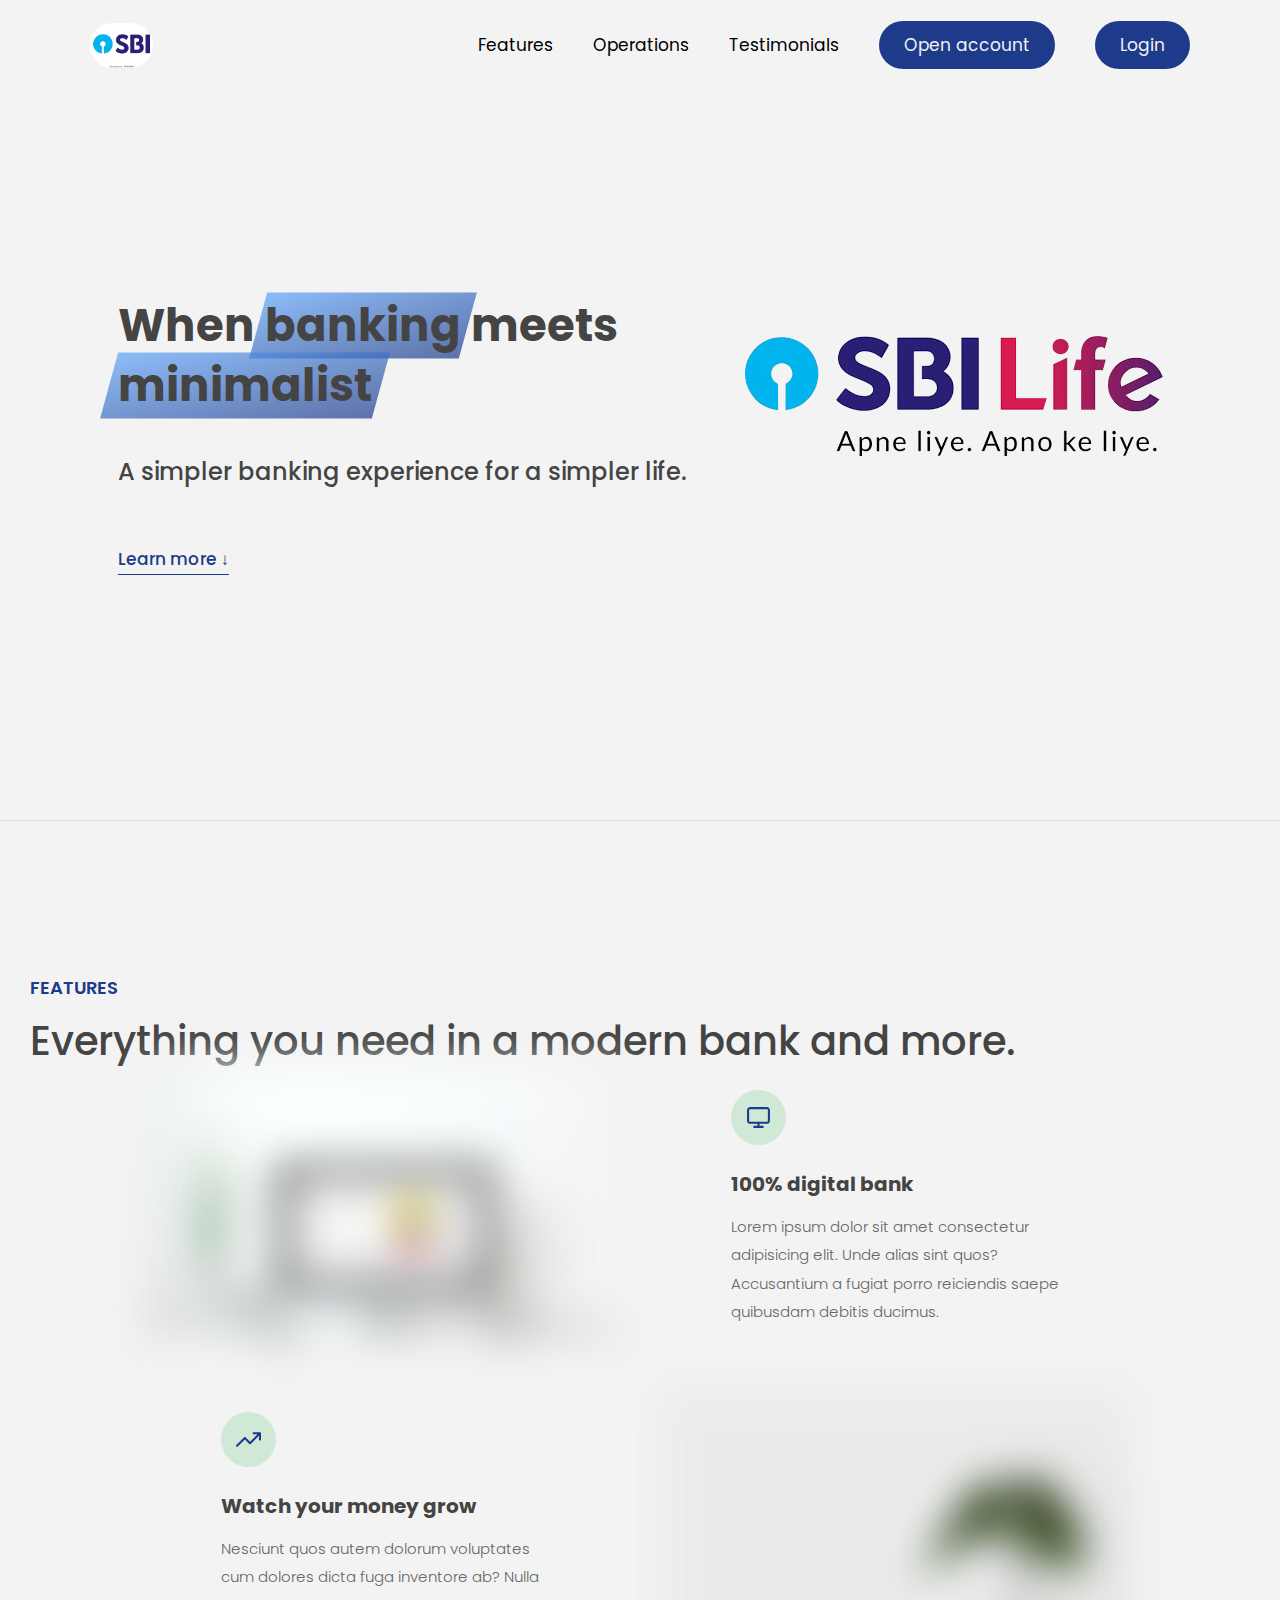
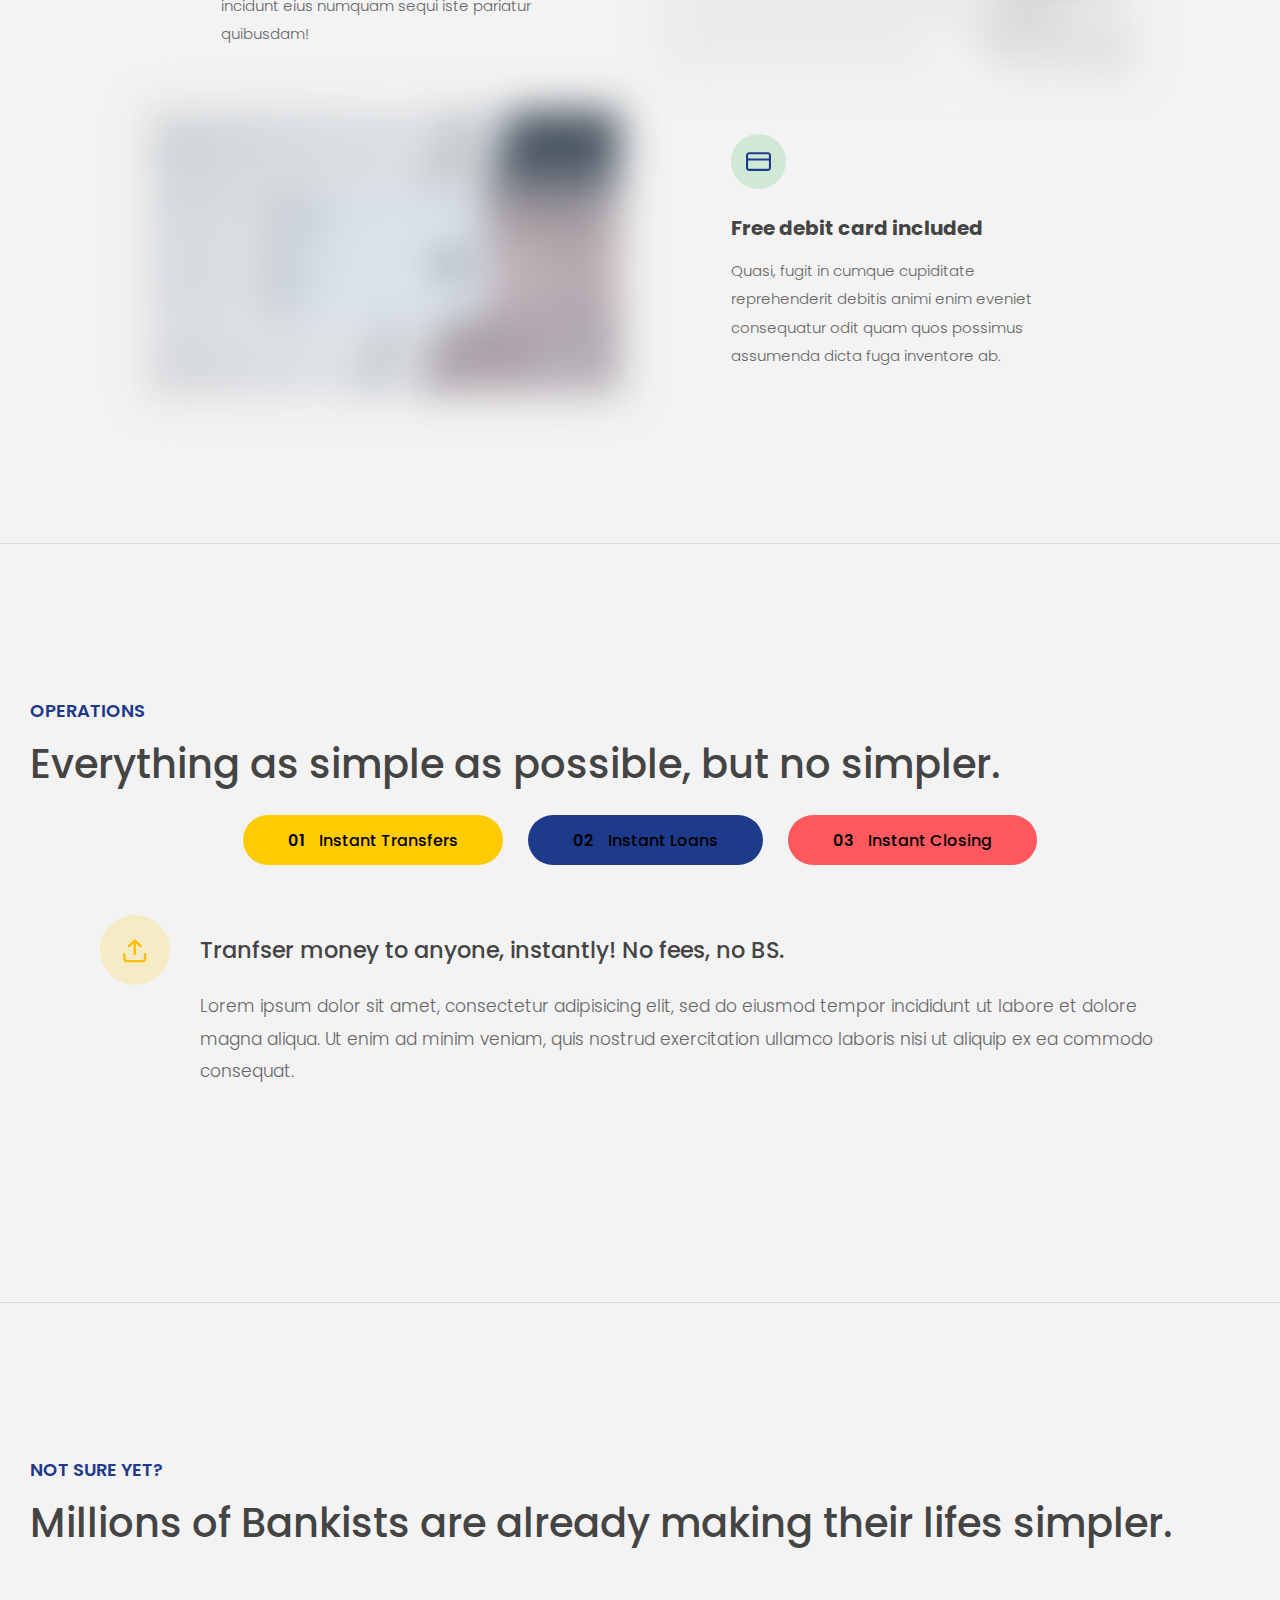
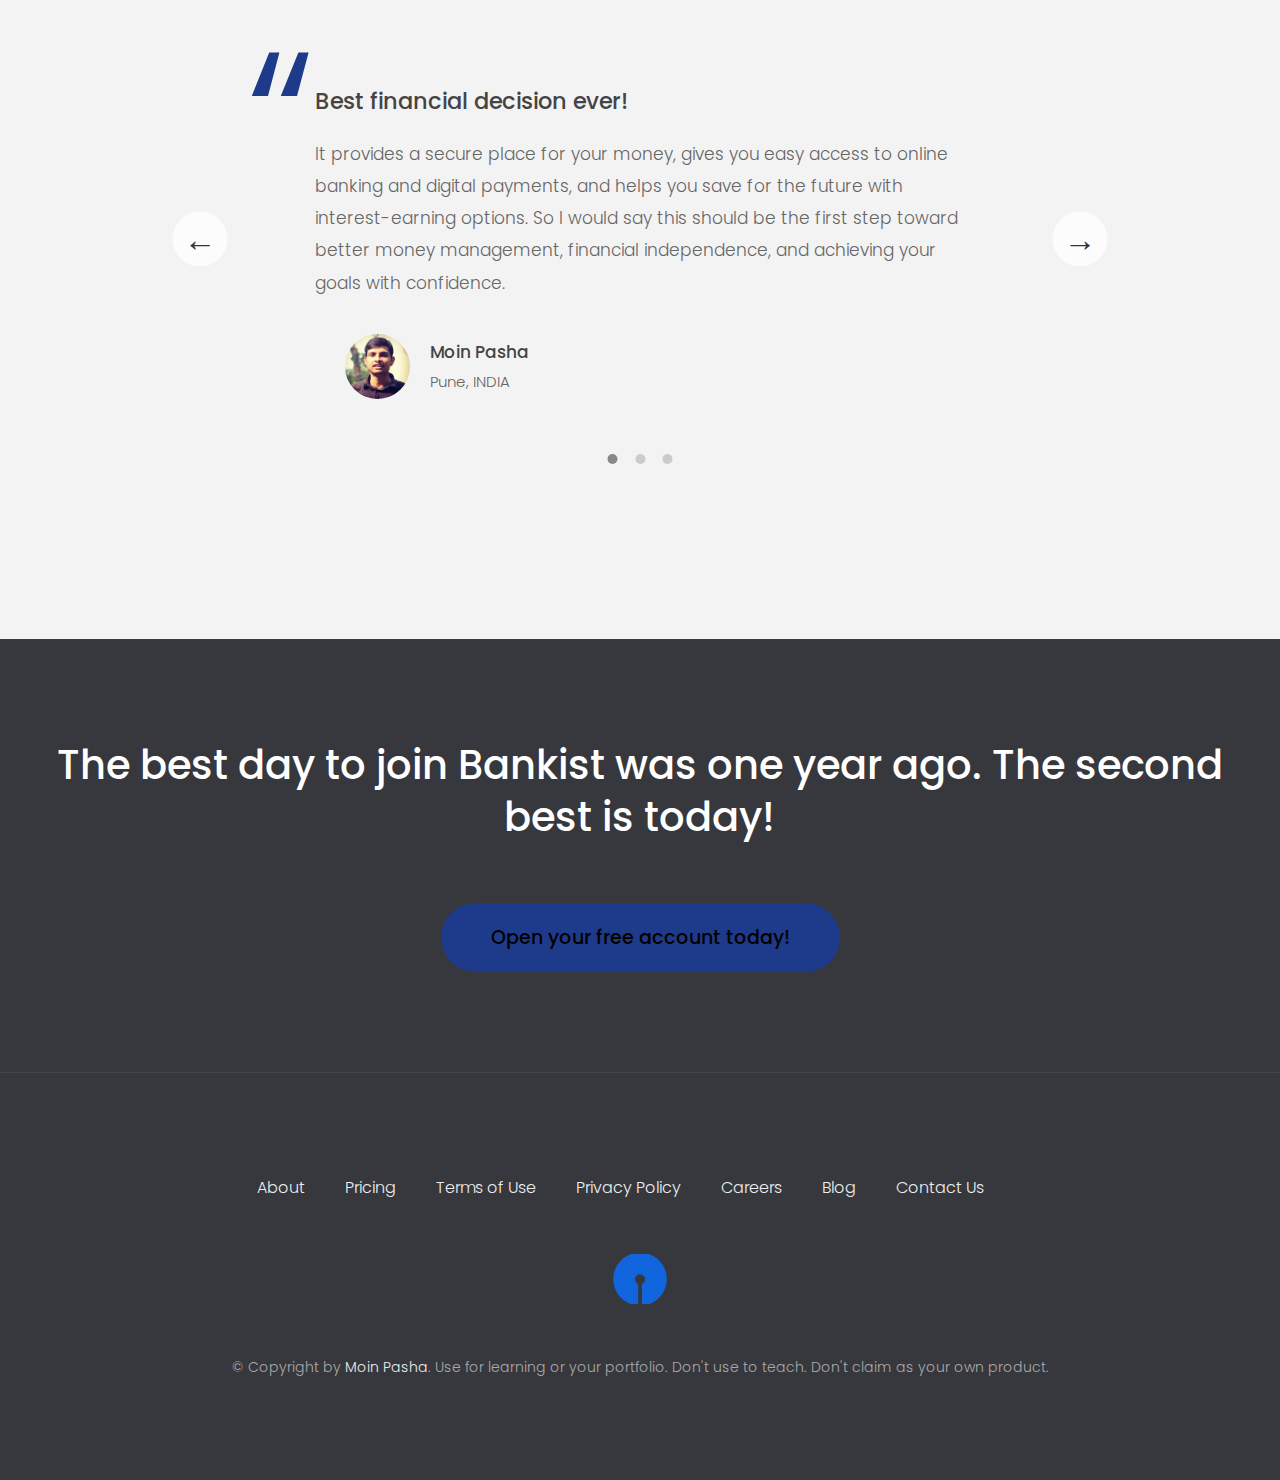
<file: index.html>
<!DOCTYPE html>
<html lang="en">
  <head>
    <meta charset="UTF-8" />
    <meta name="viewport" content="width=device-width, initial-scale=1.0" />
    <meta http-equiv="X-UA-Compatible" content="ie=edge" />
    <link rel="shortcut icon" type="image/png" href="img/icon.png" />

    <link
      href="https://fonts.googleapis.com/css?family=Poppins:300,400,500,600&display=swap"
      rel="stylesheet"
    />
    <link rel="stylesheet" href="style.css" />
    <title>Bankist | Where the money is safe</title>
  </head>
  <body>
    <header class="header">
      <nav class="nav">
        <img
          src="./img/new_logo.png"
          alt="Bankist logo"
          class="nav__logo"
          id="logo"
        />
        <ul class="nav__links">
          <li class="nav__item">
            <a class="nav__link" href="#section--1">Features</a>
          </li>
          <li class="nav__item">
            <a class="nav__link" href="#section--2">Operations</a>
          </li>
          <li class="nav__item">
            <a class="nav__link" href="#section--3">Testimonials</a>
          </li>
          <li class="nav__item">
            <a class="nav__link nav__link--btn btn--show-modal" href="#"
              >Open account</a
            >
          </li>
          <li class="nav__item">
            <a class="nav__link nav__link--btn login__account" href="login.html"
              >Login</a
            >
          </li>
        </ul>
      </nav>

      <div class="header__title">
        <h1>
          When
          <!-- Green highlight effect -->
          <span class="highlight">banking</span>
          meets<br />
          <span class="highlight">minimalist</span>
        </h1>
        <h4>A simpler banking experience for a simpler life.</h4>
        <button class="btn--text btn--scroll-to">Learn more &DownArrow;</button>
        <img
          src="vision.png"
          class="header__img"
          alt="Minimalist bank items"
        />
      </div>
    </header>

    <section class="section" id="section--1">
      <div class="section__title">
        <h2 class="section__description">Features</h2>
        <h3 class="section__header">
          Everything you need in a modern bank and more.
        </h3>
      </div>

      <div class="features">
        <img
          src="img/digital-lazy.jpg"
          data-src="img/digital.jpg"
          alt="Computer"
          class="features__img lazy-img"
        />
        <div class="features__feature">
          <div class="features__icon">
            <svg>
              <use xlink:href="img/icons.svg#icon-monitor"></use>
            </svg>
          </div>
          <h5 class="features__header">100% digital bank</h5>
          <p>
            Lorem ipsum dolor sit amet consectetur adipisicing elit. Unde alias
            sint quos? Accusantium a fugiat porro reiciendis saepe quibusdam
            debitis ducimus.
          </p>
        </div>

        <div class="features__feature">
          <div class="features__icon">
            <svg>
              <use xlink:href="img/icons.svg#icon-trending-up"></use>
            </svg>
          </div>
          <h5 class="features__header">Watch your money grow</h5>
          <p>
            Nesciunt quos autem dolorum voluptates cum dolores dicta fuga
            inventore ab? Nulla incidunt eius numquam sequi iste pariatur
            quibusdam!
          </p>
        </div>
        <img
          src="img/grow-lazy.jpg"
          data-src="img/grow.jpg"
          alt="Plant"
          class="features__img lazy-img"
        />

        <img
          src="img/card-lazy.jpg"
          data-src="img/card.jpg"
          alt="Credit card"
          class="features__img lazy-img"
        />
        <div class="features__feature">
          <div class="features__icon">
            <svg>
              <use xlink:href="img/icons.svg#icon-credit-card"></use>
            </svg>
          </div>
          <h5 class="features__header">Free debit card included</h5>
          <p>
            Quasi, fugit in cumque cupiditate reprehenderit debitis animi enim
            eveniet consequatur odit quam quos possimus assumenda dicta fuga
            inventore ab.
          </p>
        </div>
      </div>
    </section>

    <section class="section" id="section--2">
      <div class="section__title">
        <h2 class="section__description">Operations</h2>
        <h3 class="section__header">
          Everything as simple as possible, but no simpler.
        </h3>
      </div>

      <div class="operations">
        <div class="operations__tab-container">
          <button
            class="btn operations__tab operations__tab--1 "
            data-tab="1"
          >
            <span>01</span> Instant Transfers
          </button>
          <button class="btn operations__tab operations__tab--2" data-tab="2">
            <span>02</span> Instant Loans
          </button>
          <button class="btn operations__tab operations__tab--3" data-tab="3">
            <span>03</span> Instant Closing
          </button>
        </div>
        <div
          class="operations__content operations__content--1 operations__content--active"
        >
          <div class="operations__icon operations__icon--1">
            <svg>
              <use xlink:href="img/icons.svg#icon-upload"></use>
            </svg>
          </div>
          <h5 class="operations__header">
            Tranfser money to anyone, instantly! No fees, no BS.
          </h5>
          <p>
            Lorem ipsum dolor sit amet, consectetur adipisicing elit, sed do
            eiusmod tempor incididunt ut labore et dolore magna aliqua. Ut enim
            ad minim veniam, quis nostrud exercitation ullamco laboris nisi ut
            aliquip ex ea commodo consequat.
          </p>
        </div>

        <div class="operations__content operations__content--2">
          <div class="operations__icon operations__icon--2">
            <svg>
              <use xlink:href="img/icons.svg#icon-home"></use>
            </svg>
          </div>
          <h5 class="operations__header">
            Buy a home or make your dreams come true, with instant loans.
          </h5>
          <p>
            Duis aute irure dolor in reprehenderit in voluptate velit esse
            cillum dolore eu fugiat nulla pariatur. Excepteur sint occaecat
            cupidatat non proident, sunt in culpa qui officia deserunt mollit
            anim id est laborum.
          </p>
        </div>
        <div class="operations__content operations__content--3">
          <div class="operations__icon operations__icon--3">
            <svg>
              <use xlink:href="img/icons.svg#icon-user-x"></use>
            </svg>
          </div>
          <h5 class="operations__header">
            No longer need your account? No problem! Close it instantly.
          </h5>
          <p>
            Excepteur sint occaecat cupidatat non proident, sunt in culpa qui
            officia deserunt mollit anim id est laborum. Ut enim ad minim
            veniam, quis nostrud exercitation ullamco laboris nisi ut aliquip ex
            ea commodo consequat.
          </p>
        </div>
      </div>
    </section>

    <section class="section" id="section--3">
      <div class="section__title section__title--testimonials">
        <h2 class="section__description">Not sure yet?</h2>
        <h3 class="section__header">
          Millions of Bankists are already making their lifes simpler.
        </h3>
      </div>

      <div class="slider">
        <div class="slide slide--1 ">
          <div class="testimonial">
            <h5 class="testimonial__header">Best financial decision ever!</h5>
            <blockquote class="testimonial__text">
                It provides a secure place for your money, gives you easy access to online banking and digital payments, and helps you save for the future with interest-earning options. So I would say this should be the first step toward better money management, financial independence, and achieving your goals with confidence.
            </blockquote>
            <address class="testimonial__author">
              <img src="img/user-1.jpg" alt="" class="testimonial__photo" />
              <h6 class="testimonial__name">Moin Pasha</h6>
              <p class="testimonial__location">Pune, INDIA</p>
            </address>
          </div>
        </div>

        <div class="slide slide--2 hidden">
          <div class="testimonial">
            <h5 class="testimonial__header">
              The last step to becoming a complete minimalist
            </h5>
            <blockquote class="testimonial__text">
              Quisquam itaque deserunt ullam, quia ea repellendus provident,
              ducimus neque ipsam modi voluptatibus doloremque, corrupti
              laborum. Incidunt numquam perferendis veritatis neque repellendus.
              Lorem, ipsum dolor sit amet consectetur adipisicing elit. Illo
              deserunt exercitationem deleniti.
            </blockquote>
            <address class="testimonial__author">
              <img src="img/user-1.jpg" alt="" class="testimonial__photo" />
              <h6 class="testimonial__name">Moin Pasha</h6>
              <p class="testimonial__location">Delhi, India</p>
            </address>
          </div>
        </div>

        <div class="slide slide--3 hidden">
          <div class="testimonial">
            <h5 class="testimonial__header">
              Finally free from old-school banks
            </h5>
            <blockquote class="testimonial__text">
              Debitis, nihil sit minus suscipit magni aperiam vel tenetur
              incidunt commodi architecto numquam omnis nulla autem,
              necessitatibus blanditiis modi similique quidem. Odio aliquam
              culpa dicta beatae quod maiores ipsa minus consequatur error sunt,
              deleniti saepe aliquid quos inventore sequi. Necessitatibus id
              alias reiciendis, perferendis facere.
            </blockquote>
            <address class="testimonial__author">
              <img src="img/user-1.jpg" alt="" class="testimonial__photo" />
              <h6 class="testimonial__name">Mohd Pasha</h6>
              <p class="testimonial__location">Lucknow,India</p>
            </address>
          </div>
        </div>

        <!-- <div class="slide"><img src="img/img-1.jpg" alt="Photo 1" /></div>
        <div class="slide"><img src="img/img-2.jpg" alt="Photo 2" /></div>
        <div class="slide"><img src="img/img-3.jpg" alt="Photo 3" /></div>
        <div class="slide"><img src="img/img-4.jpg" alt="Photo 4" /></div> -->
        <button class="slider__btn slider__btn--left">&larr;</button>
        <button class="slider__btn slider__btn--right">&rarr;</button>
        <div class="dots"></div>
      </div>
    </section>

    <section class="section section--sign-up">
      <div class="section__title">
        <h3 class="section__header">
          The best day to join Bankist was one year ago. The second best is
          today!
        </h3>
      </div>
      <button class="btn btn--show-modal">Open your free account today!</button>
    </section>

    <footer class="footer">
      <ul class="footer__nav">
        <li class="footer__item">
          <a class="footer__link" href="#">About</a>
        </li>
        <li class="footer__item">
          <a class="footer__link" href="#">Pricing</a>
        </li>
        <li class="footer__item">
          <a class="footer__link" href="#">Terms of Use</a>
        </li>
        <li class="footer__item">
          <a class="footer__link" href="#">Privacy Policy</a>
        </li>
        <li class="footer__item">
          <a class="footer__link" href="#">Careers</a>
        </li>
        <li class="footer__item">
          <a class="footer__link" href="#">Blog</a>
        </li>
        <li class="footer__item">
          <a class="footer__link" href="#">Contact Us</a>
        </li>
      </ul>
      <img src="img/icon.png" alt="Logo" class="footer__logo" />
      <p class="footer__copyright">
        &copy; Copyright by
        <a
          class="footer__link twitter-link"
          target="_blank"
          href="https://instagram.com/memoinpasha"
          >Moin Pasha</a
        >. Use for learning or your portfolio. Don't use to teach. Don't claim
        as your own product.
      </p>
    </footer>

    <div class="modal hidden">
      <button class="btn--close-modal">&times;</button>
      <h2 class="modal__header">
        Open your bank account <br />
        in just <span class="highlight">5 minutes</span>
      </h2>
      <form class="modal__form">
        <label>First Name</label>
        <input type="text" class="create__first__name" />
        <label>Last Name</label>
        <input type="text" class="create__last__name" />
        <label>Create PIN</label>
        <input type="text" maxLength="4" class="create__pin" />
        <button class="btn btn__confirm">Next step &rarr;</button>
      </form>
    </div>
    <div class="overlay hidden"></div>

    <script src="script.js"></script>
    
  </body>
</html>
</file>
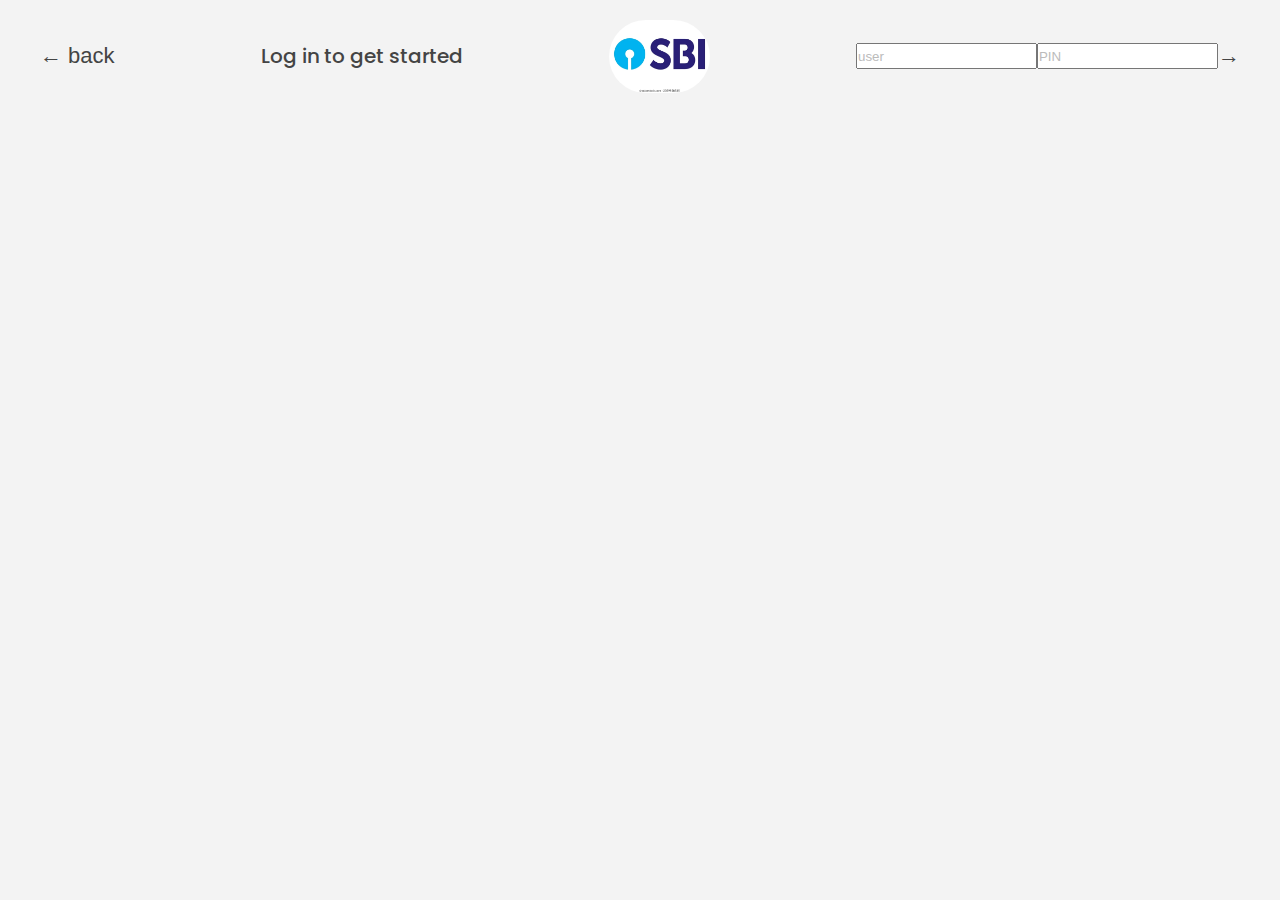
<file: login.html>
<!DOCTYPE html>
<html lang="en">
  <head>
    <meta charset="UTF-8" />
    <meta name="viewport" content="width=device-width, initial-scale=1.0" />
    <meta http-equiv="X-UA-Compatible" content="ie=edge" />
    <!-- <link rel="shortcut icon" type="image/png" href="/icon.png" /> -->
    <link rel="shortcut icon" type="image/png" href="img/icon.png" />
    <link
    href="https://fonts.googleapis.com/css?family=Poppins:300,400,500,600&display=swap"
    rel="stylesheet"
  />

    <link rel="stylesheet" href="styleLogin.css" />
    <title>Bankist | login in</title>
  </head>
  <body>
    <!-- TOP NAVIGATION -->
    <nav>
      <button class="back__btn">&larr; back</button>
      <p class="welcome">Log in to get started</p>
      <img src="./img/new_logo.png" alt="Logo" class="logo" />
      <form class="login">
        <input
          type="text"
          placeholder="user"
          class="login__input login__input--user"
        />
        <!-- In practice, use type="password" -->
        <input
          type="text"
          placeholder="PIN"
          maxlength="4"
          class="login__input login__input--pin"
        />
        <button class="login__btn">&rarr;</button>
      </form>
    </nav>

    <main class="app">
      <!-- BALANCE -->
      <div class="balance">
        <div>
          <p class="balance__label">Current balance</p>
          <p class="balance__date">
            As of <span class="date">05/03/2037</span>
          </p>
        </div>
        <p class="balance__value"><span>&#8377;</span>0000</p>
      </div>

      <!-- MOVEMENTS -->
      <div class="movements">
        <div class="movements__row">
          <div class="movements__type movements__type--deposit">2 deposit</div>
          <div class="movements__date">3 days ago</div>
          <div class="movements__value"><span>&#8377;</span>4000</div>
        </div>
        <div class="movements__row">
          <div class="movements__type movements__type--withdrawal">
            1 withdrawal
          </div>
          <div class="movements__date">24/01/2037</div>
          <div class="movements__value"><span>&#8377;</span>378</div>
        </div>
      </div>

      <!-- SUMMARY -->
      <div class="summary">
        <p class="summary__label">In</p>
        <p class="summary__value summary__value--in"><span>&#8377;</span>0000</p>
        <p class="summary__label">Out</p>
        <p class="summary__value summary__value--out"><span>&#8377;</span>0000</p>
        <p class="summary__label">Interest</p>
        <p class="summary__value summary__value--interest"><span>&#8377;</span>0000</p>
        <button class="btn--sort">&downarrow; SORT</button>
      </div>

      <!-- OPERATION: TRANSFERS -->
      <div class="operation operation--transfer">
        <h2>Transfer money</h2>
        <form class="form form--transfer">
          <input type="text" class="form__input form__input--to" />
          <input type="number" class="form__input form__input--amount" />
          <button class="form__btn form__btn--transfer">&rarr;</button>
          <label class="form__label">Transfer to</label>
          <label class="form__label">Amount</label>
        </form>
      </div>

      <!-- OPERATION: LOAN -->
      <div class="operation operation--loan">
        <h2>Request loan</h2>
        <form class="form form--loan">
          <input type="number" class="form__input form__input--loan-amount" />
          <button class="form__btn form__btn--loan">&rarr;</button>
          <label class="form__label form__label--loan">Amount</label>
        </form>
      </div>

      <!-- OPERATION: CLOSE -->
      <div class="operation operation--close">
        <h2>Close account</h2>
        <form class="form form--close">
          <input type="text" class="form__input form__input--user" />
          <input
            type="password"
            maxlength="6"
            class="form__input form__input--pin"
          />
          <button class="form__btn form__btn--close">&rarr;</button>
          <label class="form__label">Confirm user</label>
          <label class="form__label">Confirm PIN</label>
        </form>
      </div>

      <!-- LOGOUT TIMER -->
      <p class="logout-timer">
        You will be <span class="logoff">logged out</span> in <span class="timer">05:00</span>
      </p>
    </main>

    
    
    <script src="scriptLogin.js"></script>
  </body>
</html>
</file>
<file: style.css>
:root {
    --color-primary: #1e3a8a;
    --color-secondary: #ffcb03;
    --color-tertiary: #ff585f;
    --color-primary-darker: #1e3a8a;
    --color-secondary-darker: #ffbb00;
    --color-tertiary-darker: #fd424b;
    --color-primary-opacity: #5ec5763a;
    --color-secondary-opacity: #ffcd0331;
    --color-tertiary-opacity: #ff58602d;
    --gradient-primary: linear-gradient(to top left, #1e3a8a, #60a5fa);
    --gradient-secondary: linear-gradient(to top left, #ffb003, #ffcb03);
  }

  *{
    margin: 0;
    padding: 0;
    box-sizing: inherit;
  }

  html{
    font-size: 62.5%;
    box-sizing: border-box;
    
  }
  body{
    font-family: 'Poppins',sans-serif;
    font-weight: 300;
    color: #444;
    line-height: 1.9;
    background-color: #f3f3f3;
  }

  .section {
    padding: 15rem 3rem;
    border-top: 1px solid #ddd;
  
    transition: transform 1s, opacity 1s;
  }
  .section--hidden {
    opacity: 0;
    transform: translateY(8rem);
  }

  .section-title{
    max-width: 80rem;
    margin: 0 auto 8 rem auto;
  }

  .section__description{
    font-size: 1.8rem;
    font-weight: 600;
    text-transform: uppercase;
    color: var(--color-primary);
    margin-bottom: 1rem;
  }
  .section__header{
    font-size: 4rem;
    line-height: 1.3;
    font-weight: 500;
  }
  .btn {
    display: inline-block;
    background-color: var(--color-primary);
    font-size: 1.6rem;
    font-family: inherit;
    font-weight: 500;
    border: none;
    padding: 1.25rem 4.5rem;
    border-radius: 10rem;
    cursor: pointer;
    transition: all 0.3s;
  }
  .btn:hover {
    background-color: var(--color-primary-darker);
  }

  .btn--text{
    display: inline-block;
    background: none;
    font-size: 1.7rem;
    font-family: inherit;
    font-weight: 500;
    color: var(--color-primary);
    border: none;
    border-bottom: 1px solid currentColor;
    padding-bottom: 2px;
    cursor: pointer;
    transition: all 0.3s;
  }
  p {
    color: #666;
  }


  button:focus {
    outline: none;
  }
  
  img {
    transition: filter 0.5s;
  }
  
  .lazy-img {
    filter: blur(20px);
  }

.nav{
    display: flex;
    justify-content: space-between;
    align-items: center;
    height: 9rem;
    width: 100%;
    padding: 0 6rem;
    z-index: 100;
    margin-bottom: 6rem;
}
.nav.sticky {
    position: fixed;
    background-color: rgba(255, 255, 255, 0.95);
  }

  .nav__logo{
    height: 4.5rem;
    transition:  all 0.3s;
    border-radius: 5rem;
  }
  .nav__links{
    display: flex;
    align-items: center;
    list-style: none;
  }
  .nav__item {
    margin-left: 4rem;
  }

  .nav__link:link,
  .nav__link:visited {
    font-size: 1.7rem;
    font-weight: 400;
    color: black;
    text-decoration: none;
    display: block;
    transition: all 0.3s;
  }
  .nav__link--btn:link,
  .nav__link--btn:visited {
    padding: 0.8rem 2.5rem;
    border-radius: 3rem;
    background-color: var(--color-primary);
    color: #f3f3f3;
  }

  .nav__link--btn:hover,
  .nav__link--btn:active {
    color: #f3f3f3;
    background-color: #60a5fa;
    
  }

  

  .header{
    padding: 0 3rem;
    height: 80vh;
    display: flex;
    flex-direction: column;
    align-items: center;
    margin-bottom: 10rem;
  }

  .header__title {
    flex: 1;
  
    max-width: 115rem;
    display: grid;
    grid-template-columns: 3fr 2fr;
    row-gap: 3rem;
    align-content: center;
    justify-content: center;
  
    align-items: start;
    justify-items: start;
  }
  h1{
  font-size: 4.5rem;
  line-height: 1.35;
}

h4 {
  font-size: 2.4rem;
  font-weight: 500;
  grid-column: 1/2;
  grid-row: 2/span 3;
}

.header__img {
  margin-top: 10rem;
 
  width: 100%;
  grid-column: 2 / 3;
  grid-row: 1 / span 4;
  transform: translateY(-6rem);
}
.button--scroll-to{
    grid-column: 1/2;
    grid-row: 3/span 4;
}

.highlight {
  position: relative;
}

.highlight::after {
    display: block;
    content: '';
    position: absolute;
    bottom: 0;
    left: 0;
    height: 100%;
    width: 100%;
    z-index: -1;
    opacity: 0.7;
    transform: scale(1.07, 1.05) skewX(-15deg);
    background-image: var(--gradient-primary);
  }
    
  .features {
    display: grid;
    grid-template-columns: 1fr 1fr;
    gap: 4rem;
    margin: 0 12rem;
  }

  .features__img {
    width: 100%;
  }
  .features__feature {
    align-self: center;
    justify-self: center;
    width: 70%;
    font-size: 1.5rem;
  }

  .features__icon {
    display: flex;
    align-items: center;
    justify-content: center;
    background-color: var(--color-primary-opacity);
    height: 5.5rem;
    width: 5.5rem;
    border-radius: 50%;
    margin-bottom: 2rem;
  }

  .features__icon svg {
    height: 2.5rem;
    width: 2.5rem;
    fill: var(--color-primary);
  }
  .features__header {
    font-size: 2rem;
    margin-bottom: 1rem;
  }
  
  .operation{
    max-width: 100rem;
    margin: 12rem auto 0 auto;
  
    background-color: #fff;
    margin-top: 3.5rem;

  }

  .operations__tab-container {
    margin-top: 5rem;
    display: flex;
    justify-content: center;
  }
  .operations__tab{
    margin-right: 2.5rem;
    transform: translateY(-50%);
  }
  .operations__tab span {
    margin-right: 1rem;
    font-weight: 600;
    display: inline-block;
  }

  .operations__tab--1 {
    background-color: var(--color-secondary);
  }
  
  .operations__tab--1:hover {
    background-color: var(--color-secondary-darker);
  }
  
  .operations__tab--3 {
    background-color: var(--color-tertiary);
    margin: 0;
  }
  
  .operations__tab--3:hover {
    background-color: var(--color-tertiary-darker);
  }

  .operations__tab--active {
    transform: translateY(-66%);
  }
  
  .operations__content {
    display: none;
  
    /* JUST PRESENTATIONAL */
    font-size: 1.7rem;
    padding: 2.5rem 7rem 6.5rem 7rem;
  }
  .operations__content--active {
    display: grid;
    grid-template-columns: 7rem 1fr;
    column-gap: 3rem;
    row-gap: 0.5rem;
  }
  .operations__header {
    font-size: 2.25rem;
    font-weight: 500;
    align-self: center;
  }
  
  .operations__icon {
    display: flex;
    align-items: center;
    justify-content: center;
    height: 7rem;
    width: 7rem;
    border-radius: 50%;
  }
  
  .operations__icon svg {
    height: 2.75rem;
    width: 2.75rem;
  }
  .operations__content p {
    grid-column: 2;
  }
  .operations__icon--1 {
    background-color: var(--color-secondary-opacity);
  }
  .operations__icon--2 {
    background-color: var(--color-primary-opacity);
  }
  .operations__icon--3 {
    background-color: var(--color-tertiary-opacity);
  }
  .operations__icon--1 svg {
    fill: var(--color-secondary-darker);
  }
  .operations__icon--2 svg {
    fill: var(--color-primary);
  }
  .operations__icon--3 svg {
    fill: var(--color-tertiary);
  }


  .slider {
    max-width: 100rem;
    height: 50rem;
    margin: 0 auto;
    position: relative;
  
    /* IN THE END */
    overflow: hidden;
  }
  

  .slide {
    position: absolute;
    top: 0;
    width: 100%;
    height: 50rem;
  
    display: flex;
    align-items: center;
    justify-content: center;
  
    /* THIS creates the animation! */
    transition: transform 1s;
  }

  .slide > img {
    /* Only for images that have different size than slide */
    width: 100%;
    height: 100%;
    object-fit: cover;
  }


  .slider__btn {
    position: absolute;
    top: 50%;
    z-index: 10;
  
    border: none;
    background: rgba(255, 255, 255, 0.7);
    font-family: inherit;
    color: #333;
    border-radius: 50%;
    height: 5.5rem;
    width: 5.5rem;
    font-size: 3.25rem;
    cursor: pointer;
  }
  .slider__btn--left {
    left: 6%;
    transform: translate(-50%, -50%);
  }

.slider__btn--right {
  right: 6%;
  transform: translate(50%, -50%);
}

.dots {
  position: absolute;
  bottom: 5%;
  left: 50%;
  transform: translateX(-50%);
  display: flex;
}

.dots__dot {
  border: none;
  background-color: #b9b9b9;
  opacity: 0.7;
  height: 1rem;
  width: 1rem;
  border-radius: 50%;
  margin-right: 1.75rem;
  cursor: pointer;
  transition: all 0.5s;

  /* Only necessary when overlying images */
  /* box-shadow: 0 0.6rem 1.5rem rgba(0, 0, 0, 0.7); */
}

.dots__dot:last-child {
  margin: 0;
}

.dots__dot--active {
  /* background-color: #fff; */
  background-color: #888;
  opacity: 1;
}

.testimonial {
  width: 65%;
  position: relative;
  
}

.testimonial::before {
  content: '\201C';
  position: absolute;
  top: -5.7rem;
  left: -6.8rem;
  line-height: 1;
  font-size: 20rem;
  font-family: inherit;
  color: var(--color-primary);
  z-index: -1;
}

.testimonial__header {
  font-size: 2.25rem;
  font-weight: 500;
  margin-bottom: 1.5rem;
}

.testimonial__text {
  font-size: 1.7rem;
  margin-bottom: 3.5rem;
  color: #666;
}

.testimonial__author {
  margin-left: 3rem;
  font-style: normal;

  display: grid;
  grid-template-columns: 6.5rem 1fr;
  column-gap: 2rem;
}

.testimonial__photo {
  grid-row: 1 / span 2;
  width: 6.5rem;
  border-radius: 50%;
}

.testimonial__name {
  font-size: 1.7rem;
  font-weight: 500;
  align-self: end;
  margin: 0;
}

.testimonial__location {
  font-size: 1.5rem;
}

.section__title--testimonials {
  margin-bottom: 4rem;
}

.section--sign-up {
  background-color: #37383d;
  border-top: none;
  border-bottom: 1px solid #444;
  text-align: center;
  padding: 10rem 3rem;
}
.section--sign-up .section__header {
  color: #fff;
  text-align: center;
}

.section--sign-up .section__title {
  margin-bottom: 6rem;
}
.section--sign-up .btn {
  font-size: 1.9rem;
  padding: 2rem 5rem;
}
.footer {
  padding: 10rem 3rem;
  background-color: #37383d;
}
.footer__nav {
  list-style: none;
  display: flex;
  justify-content: center;
  margin-bottom: 5rem;
}
.footer__item {
  margin-right: 4rem;
}
.footer__link {
  font-size: 1.6rem;
  color: #eee;
  text-decoration: none;
}
.footer__logo {
  height: 5rem;
  display: block;
  margin: 0 auto;
  margin-bottom: 5rem;
}
.footer__copyright {
  font-size: 1.4rem;
  color: #aaa;
  text-align: center;
}

.footer__copyright .footer__link {
  font-size: 1.4rem;
}

.modal {
  position: fixed;
  top: 50%;
  left: 50%;
  transform: translate(-50%, -50%);
  max-width: 60rem;
  background-color: #f3f3f3;
  padding: 5rem 6rem;
  box-shadow: 0 4rem 6rem rgba(0, 0, 0, 0.3);
  z-index: 1000;
  transition: all 0.5s;
}
.overlay {
  position: fixed;
  top: 0;
  left: 0;
  width: 100%;
  height: 100%;
  background-color: rgba(0, 0, 0, 0.5);
  backdrop-filter: blur(4px);
  z-index: 100;
  transition: all 0.5s;
}

.modal__header {
  font-size: 2.25rem;
  margin-bottom: 4.5rem;
  line-height: 1.5;
}
.modal__form {
  margin: 0 3rem;
  display: grid;
  grid-template-columns: 1fr 2fr;
  align-items: center;
  gap: 2.5rem;
}

.modal__form label {
  font-size: 1.7rem;
  font-weight: 500;
}

.modal__form input {
  font-size: 1.7rem;
  padding: 1rem 1.5rem;
  border: 1px solid #ddd;
  border-radius: 0.5rem;
}
.modal__form button {
  grid-column: 1 / span 2;
  justify-self: center;
  margin-top: 1rem;
}

.btn--close-modal {
  font-family: inherit;
  color: inherit;
  position: absolute;
  top: 0.5rem;
  right: 2rem;
  font-size: 4rem;
  cursor: pointer;
  border: none;
  background: none;
}
.hidden {
  visibility: hidden;
  opacity: 0;
}

.cookie-message {
  display: flex;
  align-items: center;
  justify-content: space-evenly;
  width: 100%;
  background-color: white;
  color: #bbb;
  font-size: 1.5rem;
  font-weight: 400;
}
</file>
<file: styleLogin.css>
* {
    margin: 0;
    padding: 0;
    box-sizing: inherit;
  }

  html {
    font-size: 62.5%;
    box-sizing: border-box;
  }

body{
    font-family: 'Poppins',sans-serif;
    color: #444;
    background-color: #f3f3f3;
     height: 100vh;
     padding: 2rem;

  }
  

  nav{
    display: flex;
    justify-content: space-between;
    align-items: center;
    padding: 0 2rem;
  }
  .welcome{
    font-size: 2rem;
    font-weight: 500;
  }
  .logo{
    background-color: transparent;
    height: 7.25rem;
    border-radius: 5rem;
  }
  .login{
    display:  flex;
  }
  
  
  .login_input{
    border: none;
    background :none;
    padding: 0.5rem 2rem;
    font-size: 1.6rem;
    font-family: inherit;
    text-align: center;
    width: 12rem;
    border-radius: 0.7rem;
    margin-right: 1rem;
    color: inherit;
    
    transition: all 0.3s;


  }

  .login__input:focus {
    outline: none;
    border: 1px solid #ccc;
  } 

  .login__input::placeholder {
    color: #bbb;
  }

  .login__btn {
    border: none;
    background: none;
    font-size: 2.2rem;
    color: inherit;
    cursor: pointer;
    transition: all 0.3s;
  }
  .login__btn:hover,
  .login__btn:focus,
  .btn--sort:hover,
  .btn--sort:focus {
    outline: none;
    color: #777;
  }
   
  .back__btn{
    border: none;
    background: none;
    font-size: 2.2rem;
    color: inherit;
    cursor: pointer;
    transition: all 0.3s;

  }
  .back__btn:hover,.back__btn:focus{
    outline: none;
    color: #777;
  }
  /* MAIN Window */


  .app{
    position: relative;
    max-width: 100rem;
    margin: 4rem auto;
    display: grid;
    grid-template-columns: 4fr 3fr;
    grid-template-rows: auto repeat(3, 15rem) auto;
    gap: 2rem;
    transition: all 1s;
    opacity: 0;
  }

  .balance{
    grid-column: 1 / span 2;
    display: flex;
    
    justify-content: space-between;
    margin-bottom: 2rem;
  }

  .balance__label {
    font-size: 2.2rem;
    font-weight: 500;
    margin-bottom: -0.2rem;
  }

  .balance__date {
    font-size: 1.4rem;
    color: #888;
  }

  .balance__value {
    font-size: 4.5rem;
    font-weight: 400;
  }

  .movements {
    grid-row: 2 / span 3;
    background-color: #fff;
    border-radius: 1rem;
    overflow: scroll;
  }
  .movements__row {
    padding: 2.25rem 4rem;
    display: flex;
    align-items: center;
    border-bottom: 1px solid #eee;
    
  }

  .movements__type {
    font-size: 1.1rem;
    text-transform: uppercase;
    font-weight: 500;
    color: #fff;
    padding: 0.1rem 1rem;
    border-radius: 10rem;
    margin-right: 2rem;
  }
  .movements__date {
    font-size: 1.1rem;
    text-transform: uppercase;
    font-weight: 500;
    color: #666;
  }
  .movements__type--deposit {
    background-image: linear-gradient(to top left, #39b385, #9be15d);
  }
  
  .movements__type--withdrawal {
    background-image: linear-gradient(to top left, #e52a5a, #ff585f);
  }
  
  
  
  .movements__value {
    font-size: 1.7rem;
    margin-left: auto;
  }

  .summary{
    grid-row: 5 /6;
    display :flex;
    align-items: baseline;
    padding: 0 0.3rem;
    margin-top: 1rem;
  }
  .summary__label {
    font-size: 1.2rem;
    font-weight: 500;
    text-transform: uppercase;
    margin-right: 0.8rem;
  }
  .summary__value {
    font-size: 2.2rem;
    margin-right: 2.5rem;
  }
  .summary__value--in,
  .summary__value--interest {
    color: #66c873;
  }

  .summary__value--out {
    color: #f5465d;
  }
  .btn--sort {
    margin-left: auto;
    border: none;
    background: none;
    font-size: 1.3rem;
    font-weight: 500;
    cursor: pointer;
  }


  .operation{
    border-radius: 1rem;
    padding: 3rem 4rem;
    color: #333;
  }
  .operation--transfer {
    background-image: linear-gradient(to top left, #ffb003, #ffcb03);
  }

  .operation--loan {
    background-image: linear-gradient(to top left, #39b385, #9be15d);
  }
  
  .operation--close {
    background-image: linear-gradient(to top left, #e52a5a, #ff585f);
  }

  h2 {
    margin-bottom: 1.5rem;
    font-size: 1.7rem;
    font-weight: 600;
    color: #333;
  }

  .form {
    display: grid;
    grid-template-columns: 2.5fr 2.5fr 1fr;
    grid-template-rows: auto auto;
    gap: 0.4rem 1rem;
  }
  .form.form--loan {
    grid-template-columns: 2.5fr 1fr 2.5fr;
  }
  .form__label--loan {
    grid-row: 2;
  }
  
  .form__input {
    width: 100%;
    border: none;
    background-color: rgba(255, 255, 255, 0.4);
    font-family: inherit;
    font-size: 1.5rem;
    text-align: center;
    color: #333;
    padding: 0.3rem 1rem;
    border-radius: 0.7rem;
    transition: all 0.3s;
  }

  
  .form__input:focus {
    outline: none;
    background-color: rgba(255, 255, 255, 0.6);
  }

  .form__label {
    font-size: 1.3rem;
    text-align: center;
  }
  
  .form__btn {
    border: none;
    border-radius: 0.7rem;
    font-size: 1.8rem;
    background-color: #fff;
    cursor: pointer;
    transition: all 0.3s;
  }
  
  .form__btn:focus {
    outline: none;
    background-color: rgba(255, 255, 255, 0.8);
  }

  .logout-timer{
    padding : 0 0.3rem;
    margin-top:  1.9rem;
    text-align:  right;
    font-size: 1.25rem;
  }
  .timer {
    color: #fff;
    background-image: linear-gradient(to top left, #e52a5a, #ff585f);
    font-weight: 600;
  } 
  .timer ,.logoff{
    color: #fff;
    cursor: pointer;
    background-image: linear-gradient(to top left, #e52a5a, #ff585f);
    font-weight: 600;
  }
</file>
